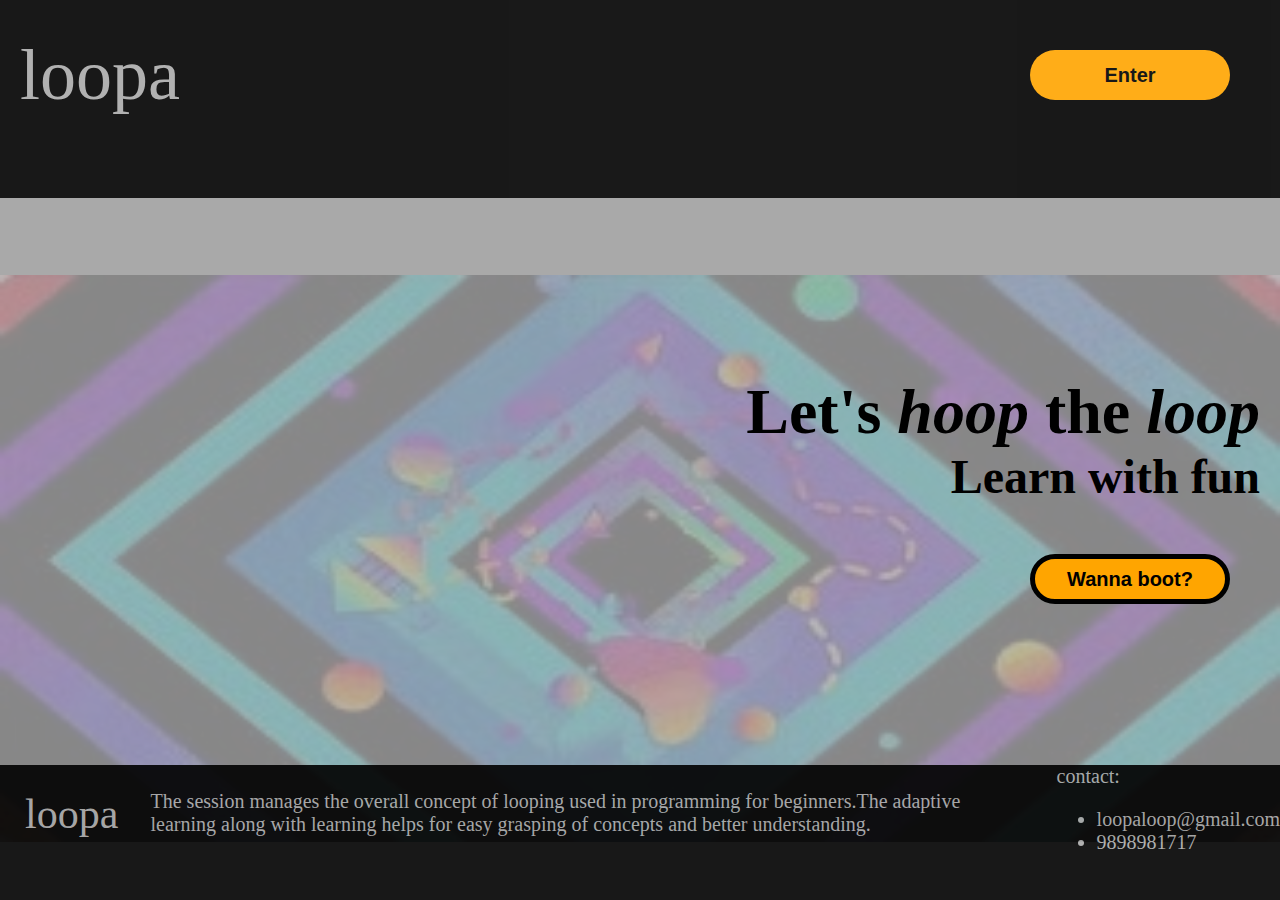
<file: index.html>
<!DOCTYPE>
<html>
<head>
	<title>
	</title>
	<link rel="stylesheet" href="stylesheet.css">
	
</head>
<body>
	<div class="head">
		<div class="logo">
			loopa<img src="infinite.png">
		
		</div>
		<form action="page2.html">
		<input type="submit" value="Enter">
		</form>
	</div>
	<!--
	<div class="navigator">
		
	</div>
	-->
	<div class="con">

		<div class="con-box">
			<h1>Let's <i>hoop</i> the <i>loop</i></h1>
			<h2>Learn with fun</h2>
			<input style="border:5px solid black;" type="button" value="Wanna boot?" onclick="indexdial()">
		</div>
				<img src="1.jpg">
	</div>
	<div class="footer">
		<div class="f foot-logo">
			loopa
		</div>
		<div class="f about">
			The session manages the overall concept of looping used in programming for beginners.The adaptive learning
			 along with learning helps for easy grasping of concepts and better understanding.
		</div>
		<div class="f contact">
			contact:
			<ul>
				<li>loopaloop@gmail.com</li>
				<li>9898981717</li>
			</ul>
		</div>
	</div>
	
	<div id="pop">
		<h2>Contents</h2>
		<ul>
			<li>Theory</l1>
			<li>Quiz</li>
			<input style="border:5px solid black;" type="button" value="Back" onclick="indexundial()">
		</ul>
	</div>
<script src="script.js"></script>
</body>
</html>
</file>
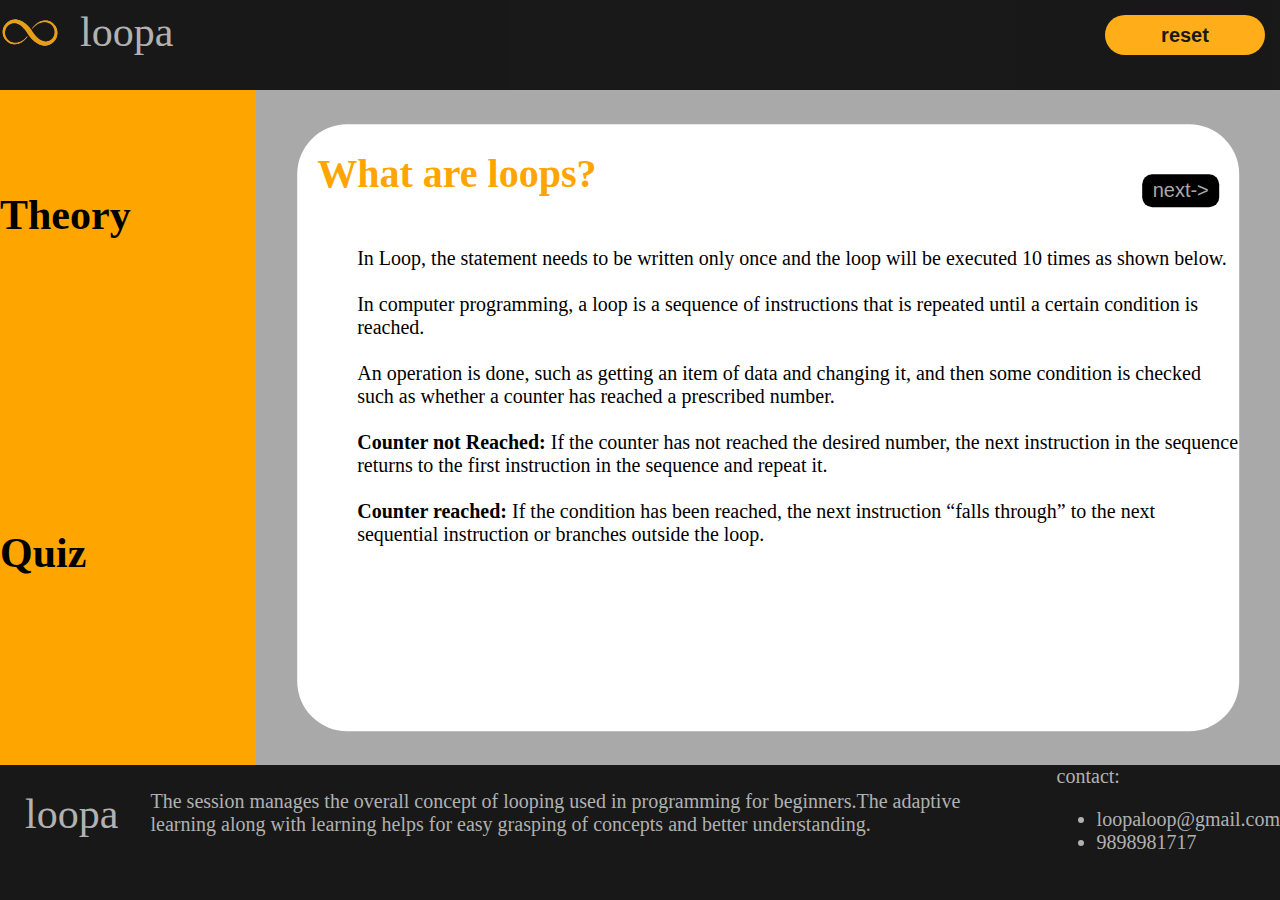
<file: page2.html>
<!DOCTYPE>
<html>
<head>
	<title>
	</title>
	<link rel="stylesheet" href="stylesheet.css">
</head>
<body>
	<div class="head2">
		<img src="infinite.png">
		<div class="logo">
			loopa
		</div>
		<div class="reset">
			<form action="index.html">
				<input type="submit" value="reset">
			</form>
		</div>
	</div>
	<div class="whole">
		<div class="w navigator">
			<ul>
				<a href="page2.html"><li>Theory</li></a>
				<a href="page5.html"><li>Quiz</li></a>
				
			</ul>
		</div>
		<div class="w con2">
			<div class="con-body">
				<a href="page3.html">
				<button class="nav-btn">next-&gt; </button>
				</a>
				<h1>What are loops?</h3><br>
				<p>In Loop, the statement needs to be written only once and the loop will be executed 10 times as shown below.</p><br>
				<p>In computer programming, a loop is a sequence of instructions that is repeated until a certain condition is reached.</p><br>
				<p>An operation is done, such as getting an item of data and changing it, 
				and then some condition is checked such as whether a counter has reached a prescribed number.</p><br>
				<p><b>Counter not Reached:</b> If the counter has not reached the desired number, the next 
				instruction in the sequence returns to the first instruction in the sequence and repeat it.</p><br>
				<p><b>Counter reached:</b> If the condition has been reached, the next instruction “falls through” to 
				the next sequential instruction or branches outside the loop.
				</p>
			</div>
		</div>
	</div>
	<div class="footer">
		<div class="f foot-logo">
			loopa
		</div>
		<div class="f about">
			The session manages the overall concept of looping used in programming for beginners.The adaptive learning
			 along with learning helps for easy grasping of concepts and better understanding.
		</div>
		<div class="f contact">
			contact:
			<ul>
				<li><a>loopaloop@gmail.com</a></li>
				<li><a>9898981717</a></li>
			</ul>
		</div>
	</div>
	<script src="script.js"></script>
</body>
</html>
</file>
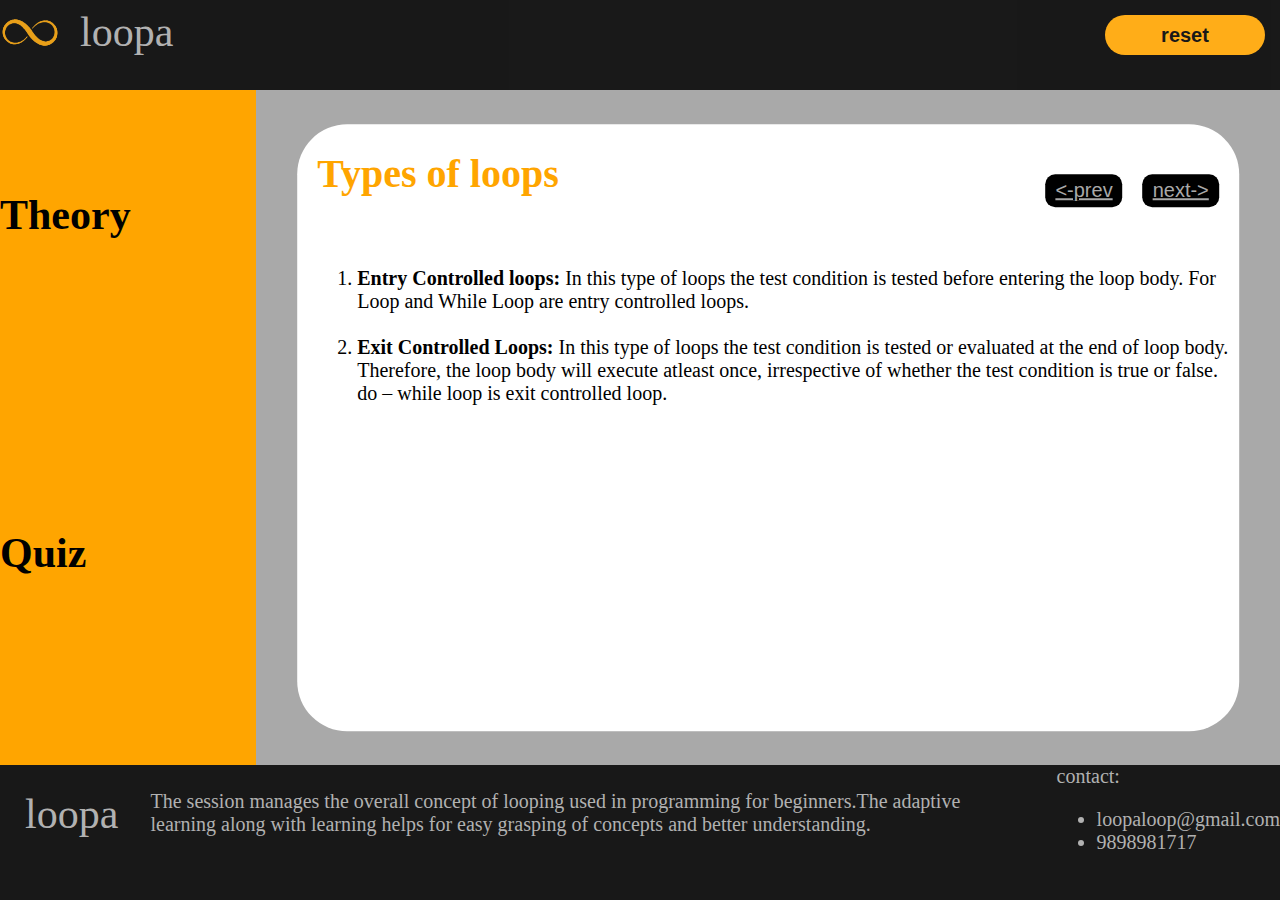
<file: page3.html>
<!DOCTYPE>
<html>
<head>
	<title>
	</title>
	<link rel="stylesheet" href="stylesheet.css">
</head>
<body>
	<div class="head2">
		<img src="infinite.png">
		<div class="logo">
			loopa
		</div>
		<div class="reset">
			<form action="index.html">
				<input type="submit" value="reset">
			</form>
		</div>
	</div>
	<div class="whole">
		<div class="w navigator">
			<ul>
				<a href="page2.html"><li>Theory</li></a>
				<a href="page5.html"><li>Quiz</li></a>
			</ul>
		</div>
		<div class="w con2">
			<div class="con-body">
				<button class="nav-btn"><a href="page4.html"> next-&gt;</a> </button>
				<button class="nav-btn"><a href="page2.html">&lt;-prev</a></button>
				<h1>Types of loops</h3><br>
				<p>
					<ol>
						<li><b>Entry Controlled loops:</b> In this type of loops the test condition
						is tested before entering the loop body. For Loop and While Loop are entry controlled loops.</li><br>
						<li><b>Exit Controlled Loops:</b> In this type of loops the test condition is tested or evaluated at the end of loop body.
						Therefore, the loop body will execute 
						atleast once, irrespective of whether the test condition is true or false. do – while loop is
						exit controlled loop.</li>
					</ol>
				</p>
			</div>
		</div>
	</div>
	<div class="footer">
		<div class="f foot-logo">
			loopa
		</div>
		<div class="f about">
			The session manages the overall concept of looping used in programming for beginners.The adaptive learning
			 along with learning helps for easy grasping of concepts and better understanding.
		</div>
		<div class="f contact">
			contact:
			<ul>
				<li><a>loopaloop@gmail.com</a></li>
				<li><a>9898981717</a></li>
			</ul>
		</div>
	</div>
	<script src="script.js"></script>
</body>
</html>
</file>
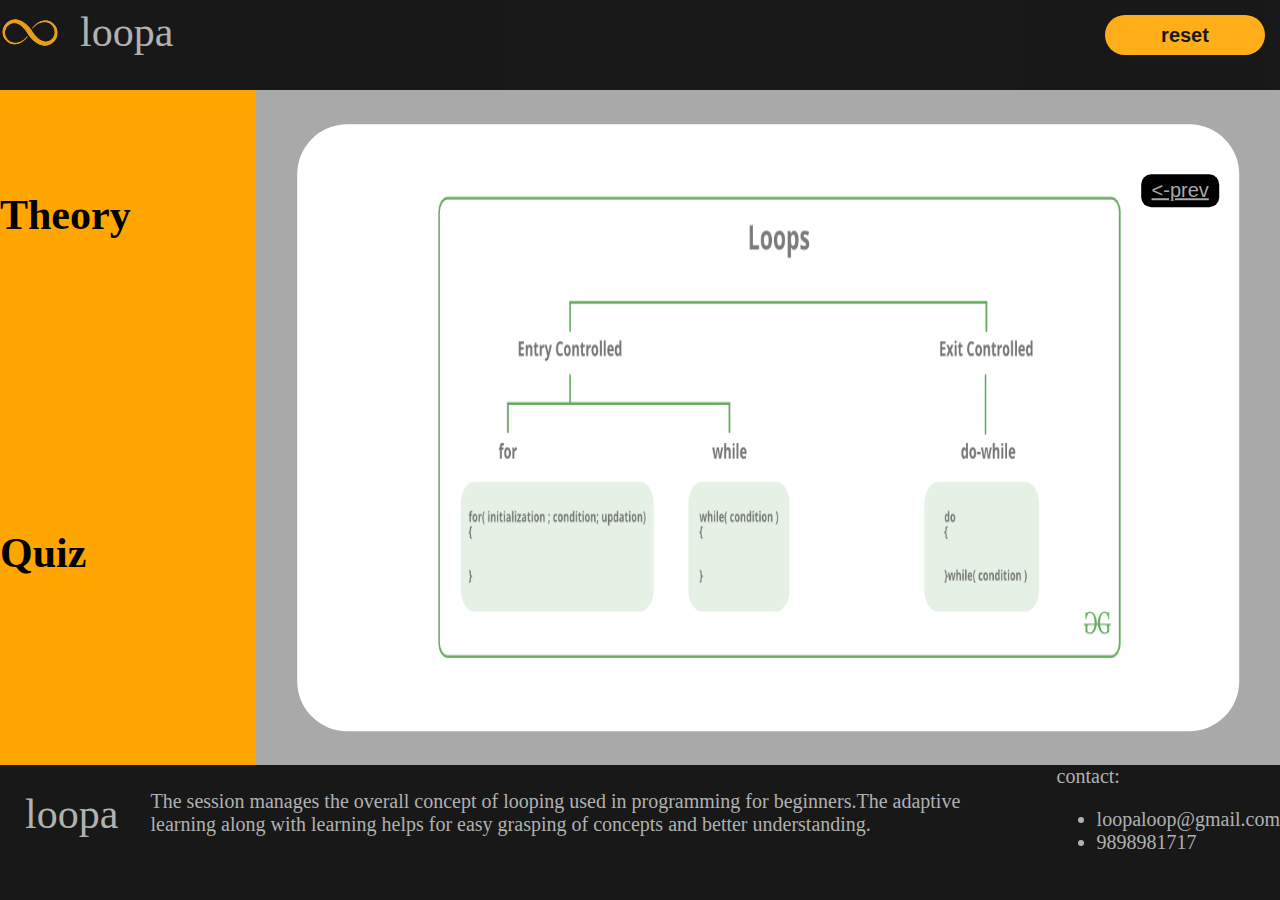
<file: page4.html>
<!DOCTYPE>
<html>
<head>
	<title>
	</title>
	<link rel="stylesheet" href="stylesheet.css">
</head>
<body>
	<div class="head2">
		<img src="infinite.png">
		<div class="logo">
			loopa
		</div>
		<div class="reset">
			<form action="index.html">
				<input type="submit" value="reset">
			</form>
		</div>
	</div>
	<div class="whole">
		<div class="w navigator">
			<ul>
				<a href="page2.html"><li>Theory</li></a>
				<a href="page5.html"><li>Quiz</li></a>
			</ul>
		</div>
		<div class="w con2">
			<div class="con-body">
				
				<button class="nav-btn"><a href="page3.html">&lt;-prev</a></button>
				<img class="page4img" src="loops.png">
			</div>
		</div>
	</div>
	<div class="footer">
		<div class="f foot-logo">
			loopa
		</div>
		<div class="f about">
			The session manages the overall concept of looping used in programming for beginners.The adaptive learning
			 along with learning helps for easy grasping of concepts and better understanding.
		</div>
		<div class="f contact">
			contact:
			<ul>
				<li><a>loopaloop@gmail.com</a></li>
				<li><a>9898981717</a></li>
			</ul>
		</div>
	</div>
	<script src="script.js"></script>
</body>
</html>
</file>
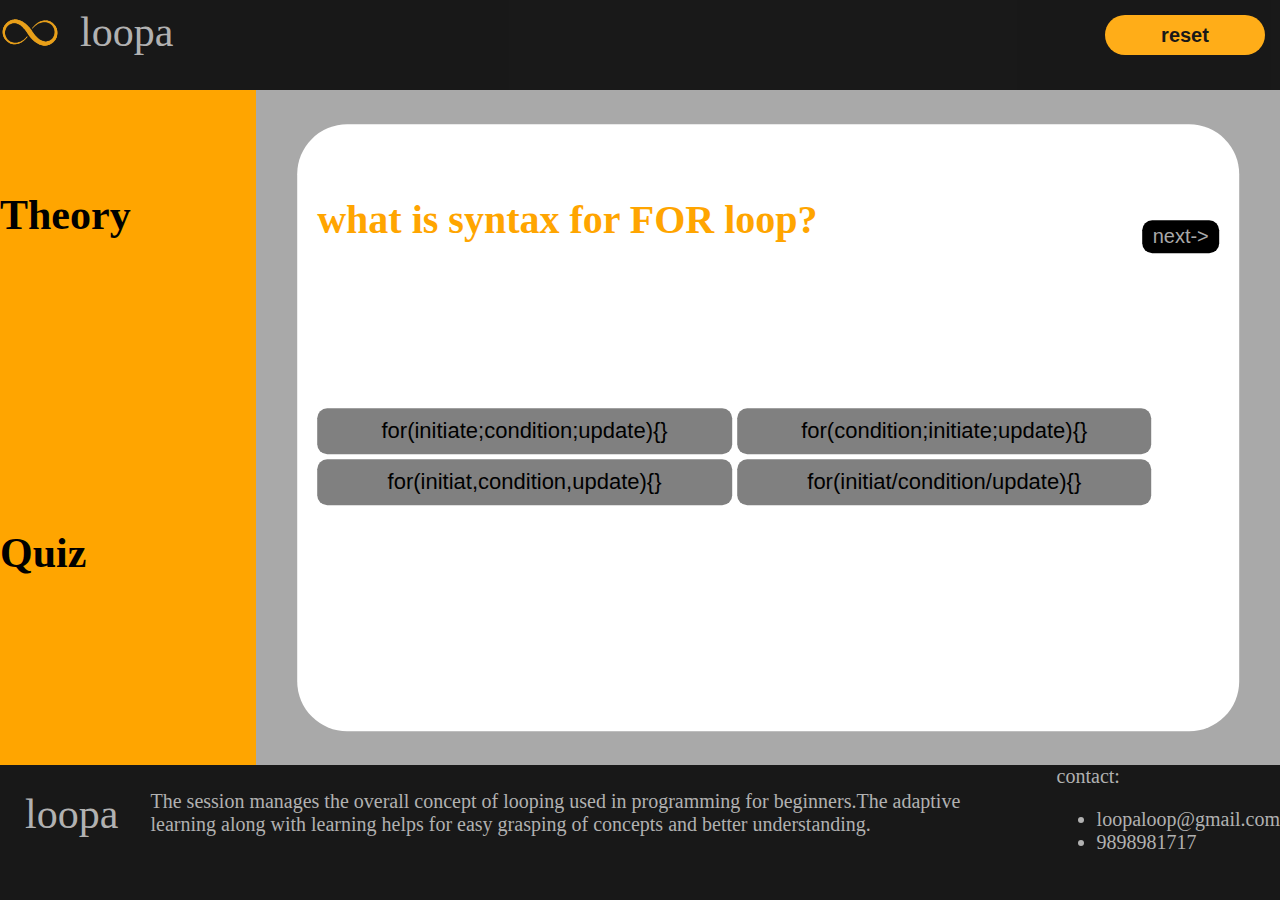
<file: page5.html>
<!DOCTYPE>
<html>
<head>
	<title>
	</title>
	<link rel="stylesheet" href="stylesheet.css">
</head>
<body>
	<div class="head2">
		<img src="infinite.png">
		<div class="logo">
			loopa
		</div>
		<div class="reset">
			<form action="index.html">
				<input type="submit" value="reset">
			</form>
		</div>
	</div>
	<div class="whole">
		<div class="w navigator">
			<ul>
				<a href="page2.html"><li>Theory</li></a>
				<a href="page5.html"><li>Quiz</li></a>
			</ul>
		</div>
		<div class="w con2">
			<div class="con-body">
			<br><br>
			<a href="page6.html">
			<button class="nav-btn">next-&gt; </button></a>
				<h1>what is syntax for FOR loop?</h1><br><br><br><br><br><br>
				<input class="ans" type="button" value="for(initiate;condition;update){}" onclick="right()">
				<input class="ans" type="button" value="for(condition;initiate;update){}" onclick="wrong()"><br>
				<input class="ans" type="button" value="for(initiat,condition,update){}" onclick="wrong()">
				<input class="ans" type="button" value="for(initiat/condition/update){}" onclick="wrong()">
			</div>
		</div>
	</div>
	<div class="footer">
		<div class="f foot-logo">
			loopa
		</div>
		<div class="f about">
			The session manages the overall concept of looping used in programming for beginners.The adaptive learning
			 along with learning helps for easy grasping of concepts and better understanding.
		</div>
		<div class="f contact">
			contact:
			<ul>
				<li><a>loopaloop@gmail.com</a></li>
				<li><a>9898981717</a></li>
			</ul>
		</div>
	</div>
	
	<div id="right">
			<img src="true.png">
			
			<input style="border:5px solid black;" type="button" value="Back"  onclick="rightundial()">
	</div>
		<div id="wrong">
			<img src="false.png">
			
			<input style="border:5px solid black;" type="button" value="Back"  onclick="wrongundial()">
	</div>
	
	<script src="script.js"></script>
</body>
</html>
</file>
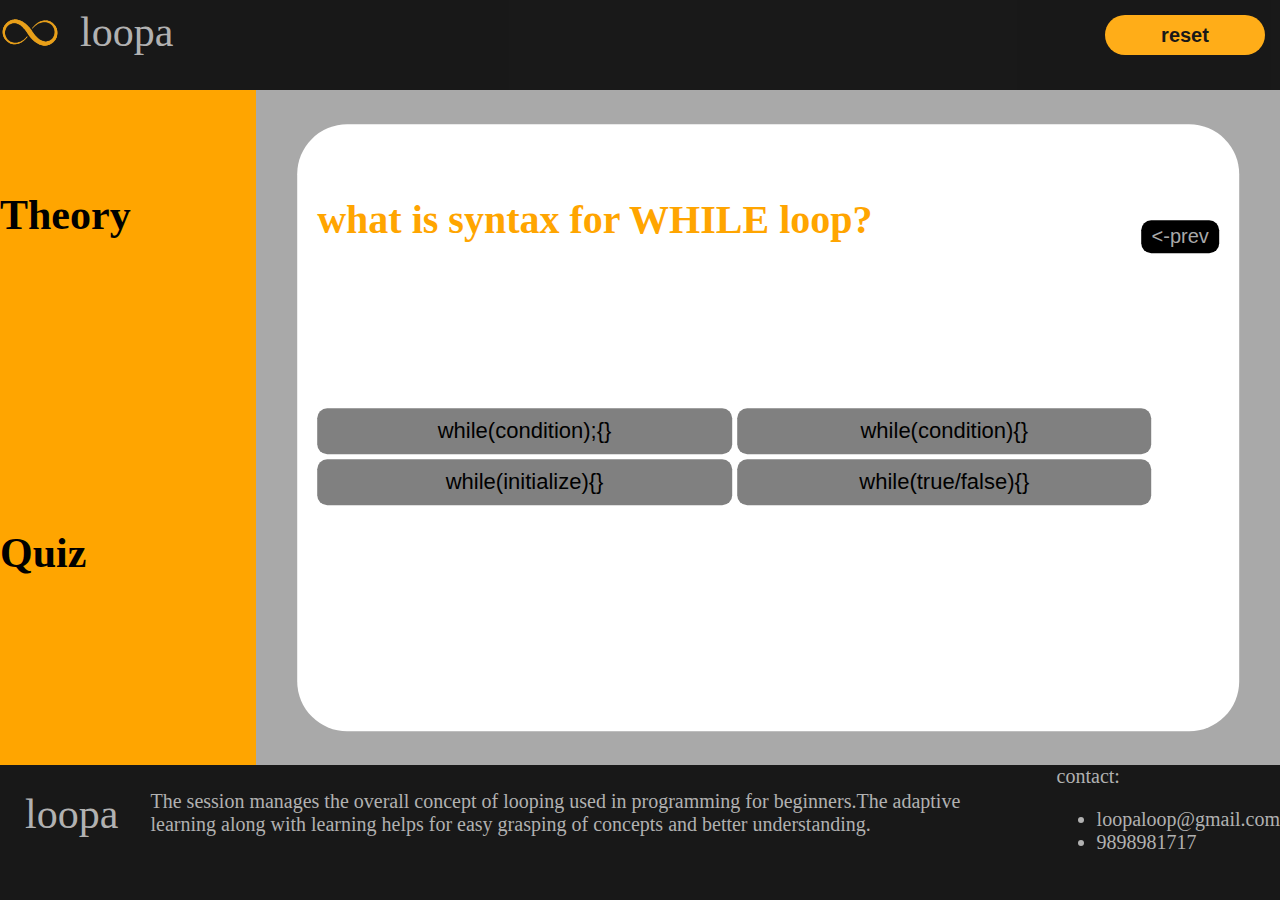
<file: page6.html>
<!DOCTYPE>
<html>
<head>
	<title>
	</title>
	<link rel="stylesheet" href="stylesheet.css">
</head>
<body>
	<div class="head2">
		<img src="infinite.png">
		<div class="logo">
			loopa
		</div>
		<div class="reset">
			<form action="index.html">
				<input type="submit" value="reset">
			</form>
		</div>
	</div>
	<div class="whole">
		<div class="w navigator">
			<ul>
				<a href="page2.html"><li>Theory</li></a>
				<a href="page5.html"><li>Quiz</li></a>
			</ul>
		</div>
		<div class="w con2">
			<div class="con-body">
			<br><br>
				
				<a href="page5.html"><button class="nav-btn">&lt;-prev</button></a>
				
				<h1>what is syntax for WHILE loop?</h1><br><br><br><br><br><br>
				<input class="ans" type="button" value="while(condition);{}" onclick="wrong()">
				<input class="ans" type="button" value="while(condition){}" onclick="right()"><br>
				<input class="ans" type="button" value="while(initialize){}" onclick="wrong()">
				<input class="ans" type="button" value="while(true/false){}" onclick="wrong()">
			</div>
		</div>
	</div>
	<div class="footer">
		<div class="f foot-logo">
			loopa
		</div>
		<div class="f about">
			The session manages the overall concept of looping used in programming for beginners.The adaptive learning
			 along with learning helps for easy grasping of concepts and better understanding.
		</div>
		<div class="f contact">
			contact:
			<ul>
				<li><a>loopaloop@gmail.com</a></li>
				<li><a>9898981717</a></li>
			</ul>
		</div>
	</div>
	<div id="right">
		
			<img src="true.png">
			
			<input style="border:5px solid black;" type="button" value="Back" onclick="rightundial()">
	</div>
		<div id="wrong">
			
			<img src="false.png">
			<input style="border:5px solid black;" type="button" value="Back"  onclick="wrongundial()">
	</div>
	<script src="script.js"></script>
	
</body>
</html>
</file>
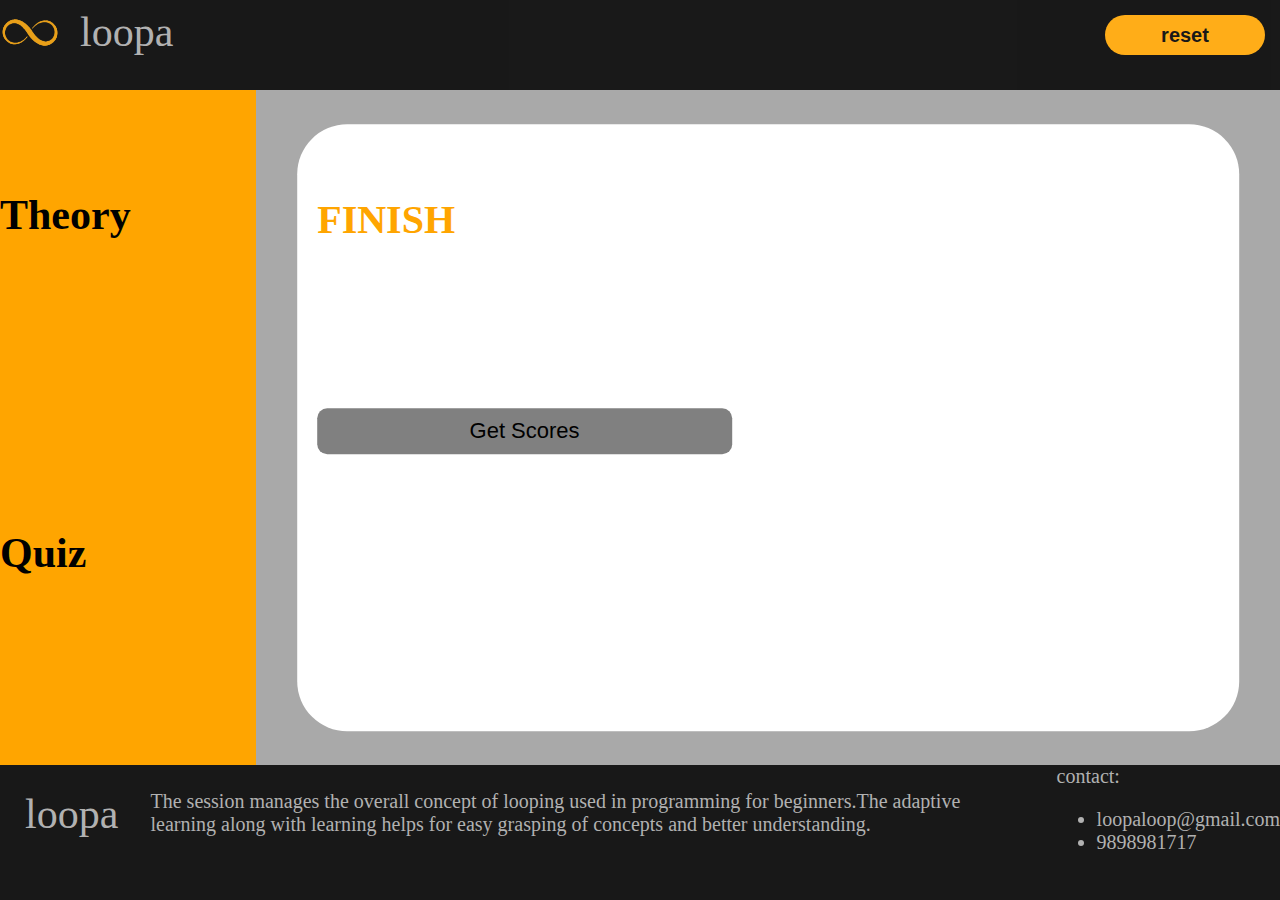
<file: page7.html>
<!DOCTYPE>
<html>
<head>
	<title>
	</title>
	<link rel="stylesheet" href="stylesheet.css">
</head>
<body>
	<div class="head2">
		<img src="infinite.png">
		<div class="logo">
			loopa
		</div>
		<div class="reset">
			<form action="index.html">
				<input type="submit" value="reset">
			</form>
		</div>
	</div>
	<div class="whole">
		<div class="w navigator">
			<ul>
				<a href="page2.html"><li>Theory</li></a>
				<a href="page5.html"><li>Quiz</li></a>
			</ul>
		</div>
		<div class="w con2">
			<div class="con-body">
			<br><br>
			
				
				<h1>FINISH</h1><br><br><br><br><br><br>
				<input class="ans" type="button" value="Get Scores" onclick="scorepop()">
				
			</div>
		</div>
	</div>
	<div class="footer">
		<div class="f foot-logo">
			loopa
		</div>
		<div class="f about">
			The session manages the overall concept of looping used in programming for beginners.The adaptive learning
			 along with learning helps for easy grasping of concepts and better understanding.
		</div>
		<div class="f contact">
			contact:
			<ul>
				<li><a>loopaloop@gmail.com</a></li>
				<li><a>9898981717</a></li>
			</ul>
		</div>
	</div>
	<div id="scorepop">
		
			<img src="infinite.png">
			<div id="score"></div>
			
			<input style="border:5px solid black;" type="button" value="Back" onclick="scoreunpop()">
	</div>
	<script src="script.js"></script>
</body>
</html>
</file>
<file: stylesheet.css>
body{
	margin:0;
}
.head{
	height:22%;
	//border-bottom:10px solid purple;
	background-color:black;
	opacity:0.9;
}

.head .logo{
	background-color:black;
	color:darkgray;
	line-height:150px;
	width:20%;
	padding-left:20px;
	font-size:72px;
	margin:0;
	float:left;
}
.head img{
	height:100px;
	width:100px;
	float:left;
	padding-top:25px;
}

.head input,.con-box input,#pop input,#right input,#wrong input,#scorepop input{
	float:right;
	height:50px;
	width:200px;
	margin:50px;
	border:none;
	border-radius:25px;
	color:black;
	background-color:orange;
	font-size:20px;
	font-weight:bold;
	//box-shadow:5px gray;
	outline:none;
}
#pop,#right,#wrong,#scorepop{
	position:absolute;
	top:50%;
	left:50%;
	transform:translate(-50%,-50%);
	background-color:black;
	height:75%;
	width:50%;
	opacity:0.95;
	z-index:10;
	border-radius:50px;
	color:darkgray;
	padding:80px;
	display:none;
}
#pop{
	font-size:24px;
}
#right img,#wrong img,#scorepop img{
	margin:0 200px;
	height:400px;
	width:400px;
	border-radius:100px;
}

.con{
	position:relative;
	background-color:darkgray;
}
.con img{
	opacity:0.2;
	width:100%;
	height:63%;
}
.con-box{
	position:absolute;
	right:0;
	color:black;
	z-index:10;
	font-size:32px;
	text-align:right;
}
.con-box h1{
	margin:0;
	margin-top:100px;
	margin-right:20px;
}
.con-box h2{
	margin:0;
	margin-right:20px;
}
.con-box i{
//color:orange;
}
.footer{
	position:absolute;
	bottom:0;
	background-color:black;
	opacity:0.9;
	height:15%;
	color:darkgray;
	padding-left:25px;
	
	}
.f{
	float:left;

}
.foot-logo{
	
	font-size:42px;
	padding-top:25px;
	width:10%;
}

.about{
	font-size:20px;
	width:70%;
	padding-top:25px;
}

.contact{
	float:right;
	font-size:20px;
}



/*page 2 starts here*/


.head2{
	//position:fixed;
	height:10%;
	//border-bottom:10px solid purple;
	background-color:black;
	opacity:0.9;
	//z-index:10;

}

.head2 .logo{
	background-color:black;
	color:darkgray;
	line-height:65px;
	width:20%;
	padding-left:20px;
	font-size:42px;
	margin:0;
	float:left;
}
.head2 img{
	height:65px;
	width:60px;
	float:left;
}

.head2 input{
	float:right;
	height:40px;
	width:160px ;
	margin:15px;
	border:none;
	border-radius:25px;
	color:black;
	background-color:orange;
	font-size:20px;
	font-weight:bold;
	outline:none;
}
.whole{
	background-color:orange;
	height:75%;
}
.w{
	float:left;
}
.navigator{
	width:20%;
	height:100%;
}
.navigator a{
	color:black;
	text-decoration:none;
}
.navigator ul{
	padding:0;
	margin:0;
}
.navigator li{
	text-decoration:none;
	display:block;
	font-size:42px;
	//padding:12px;
	font-weight:bold;
	height:50%;
	//border-bottom:5px solid black;
	text-align:left;
	line-height:250px;
	
}

.navigator li:hover{
	background-color:black;
	color:orange;
	border-radius:0 200px 200px 0;
	//border:none;
}
.con2{
	position:relative;
	width:80%;
	height:100%;
	background-color:darkgray;
}
.con-body p{
	margin:0;
	margin-left:40px;
}
.con-body{
	position:absolute;
	top:50%;
	left:50%;
	transform:translate(-50%,-50%);
	height:90%;
	background-color:white;
	width:90%;
	font-size:20px;
	padding-left:20px;
	
	border-radius:50px;
}
.con-body h1{
	color:orange;
}
.con-body .nav-btn{
	float:right;
	margin:50px 20px 0 0;
	background-color:black;
	color:darkgray;
	border-radius:10px;
	border:none;
	font-size:20px;
	padding:5px 10px;
	text-decoration:none;
	outline:none;
}

.con-body .nav-btn a{
	
	color:darkgray;
	display:block;
	}
.con-body .nav-btn:hover{
	a.style.color:black;
	background:orange;
	color:black;
}
.con-body .nav-btn a:hover{
		
	color:black;
	
	}

.page4img{
	position:relative;
	top:50%;
	left:50%;
	transform:translate(-50%,-50%);
	width:700px;
	height:80%;
}
.ans{
	padding:10px;
	width:45%;
	border:none;
	background-color:gray;
	font-size:22px;
	margin-bottom:5px;
	border-radius:10px;
	outline:none;
}
.ans:hover,.ans:focus{
	color:orange;
	background-color:black;
}
#score{
	text-align:center;
	font-size:25px;
	color:orange;
}
</file>
